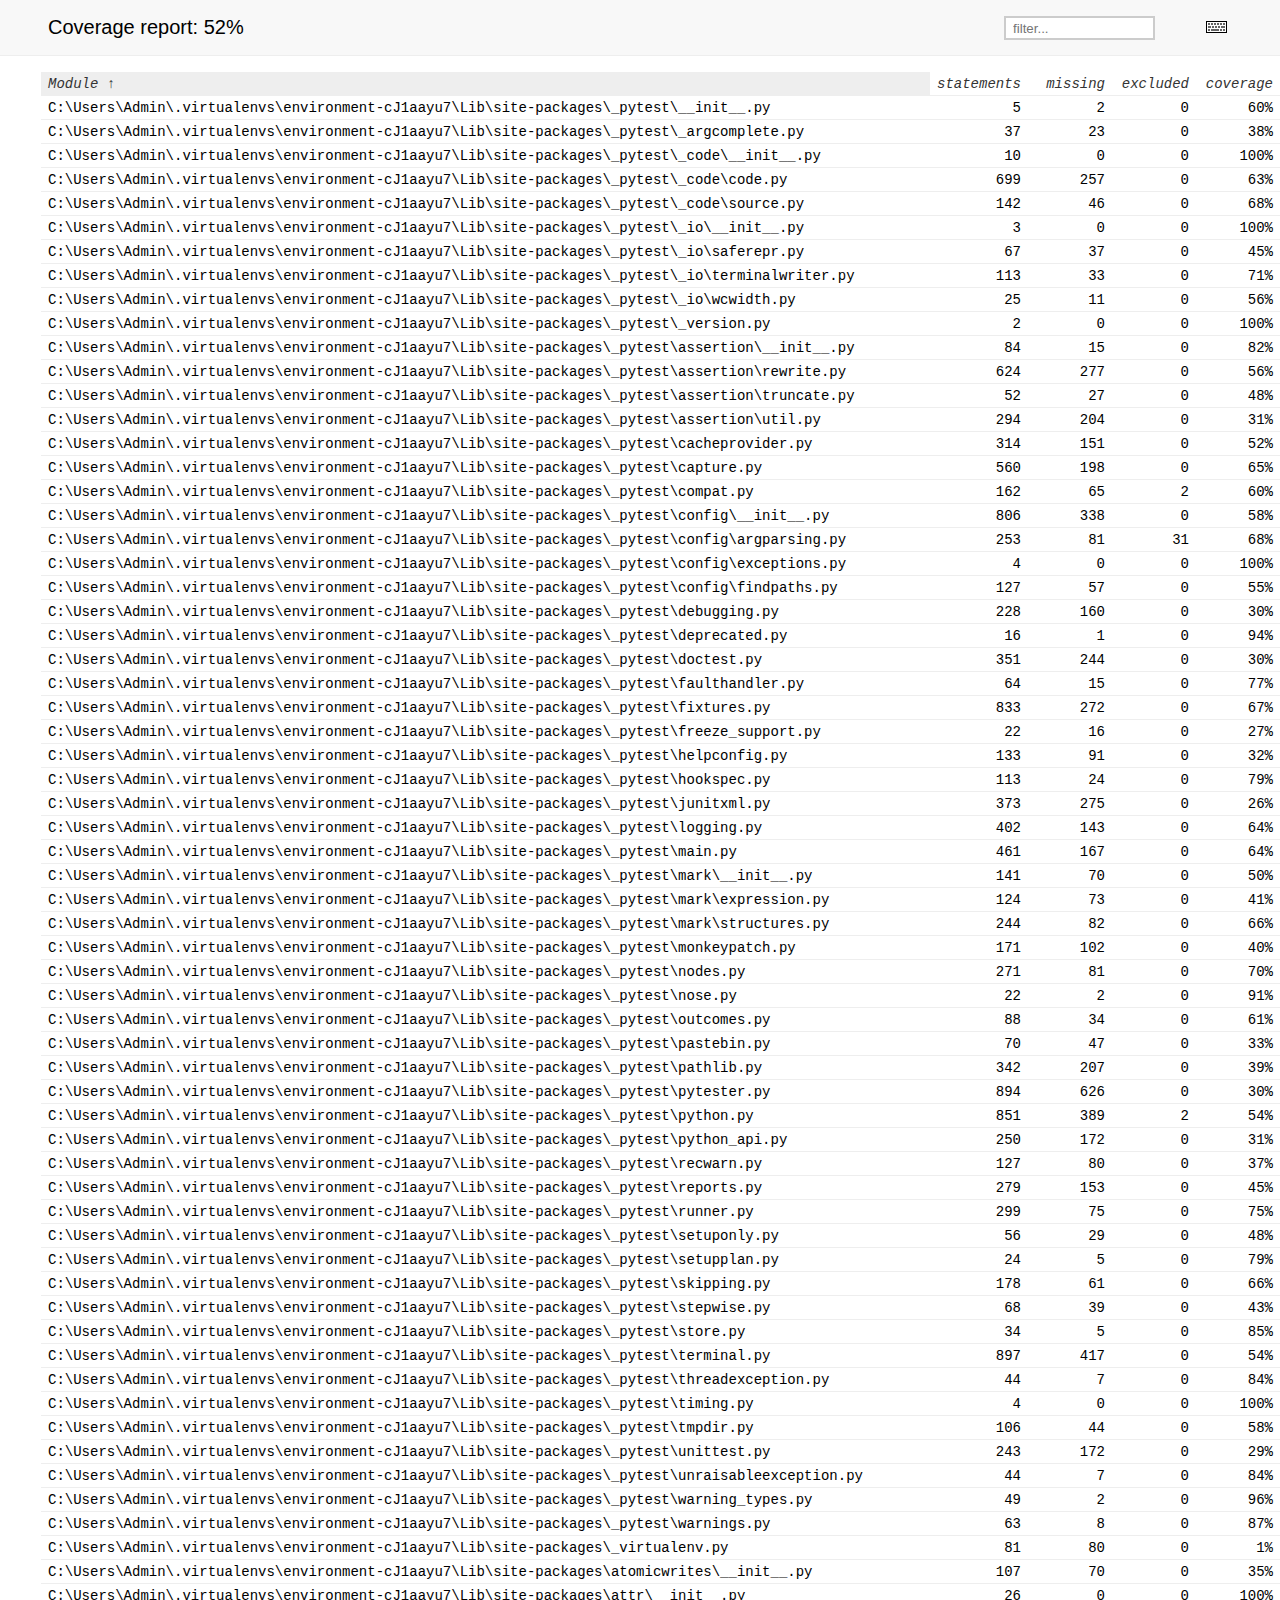
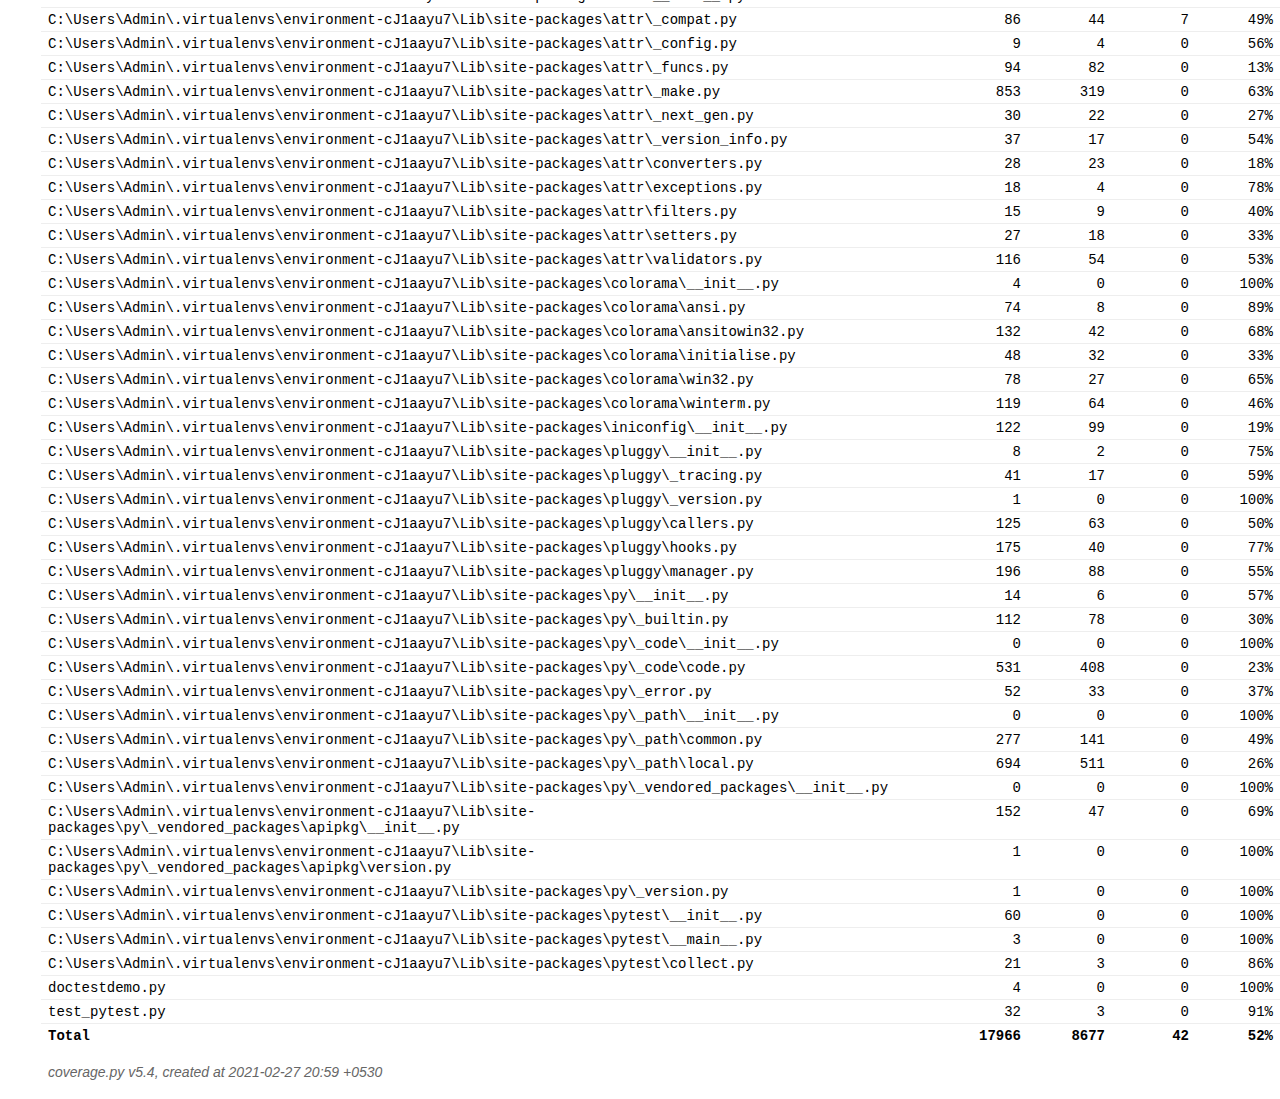
<file: day9/htmlcov/index.html>
<!DOCTYPE html>
<html>
<head>
    <meta http-equiv="Content-Type" content="text/html; charset=utf-8">
    <title>Coverage report</title>
    <link rel="icon" sizes="32x32" href="favicon_32.png">
    <link rel="stylesheet" href="style.css" type="text/css">
    <script type="text/javascript" src="jquery.min.js"></script>
    <script type="text/javascript" src="jquery.ba-throttle-debounce.min.js"></script>
    <script type="text/javascript" src="jquery.tablesorter.min.js"></script>
    <script type="text/javascript" src="jquery.hotkeys.js"></script>
    <script type="text/javascript" src="coverage_html.js"></script>
    <script type="text/javascript">
        jQuery(document).ready(coverage.index_ready);
    </script>
</head>
<body class="indexfile">
<div id="header">
    <div class="content">
        <h1>Coverage report:
            <span class="pc_cov">52%</span>
        </h1>
        <img id="keyboard_icon" src="keybd_closed.png" alt="Show keyboard shortcuts" />
        <form id="filter_container">
            <input id="filter" type="text" value="" placeholder="filter..." />
        </form>
    </div>
</div>
<div class="help_panel">
    <img id="panel_icon" src="keybd_open.png" alt="Hide keyboard shortcuts" />
    <p class="legend">Hot-keys on this page</p>
    <div>
    <p class="keyhelp">
        <span class="key">n</span>
        <span class="key">s</span>
        <span class="key">m</span>
        <span class="key">x</span>
        <span class="key">c</span> &nbsp; change column sorting
    </p>
    </div>
</div>
<div id="index">
    <table class="index">
        <thead>
            <tr class="tablehead" title="Click to sort">
                <th class="name left headerSortDown shortkey_n">Module</th>
                <th class="shortkey_s">statements</th>
                <th class="shortkey_m">missing</th>
                <th class="shortkey_x">excluded</th>
                <th class="right shortkey_c">coverage</th>
            </tr>
        </thead>
        <tfoot>
            <tr class="total">
                <td class="name left">Total</td>
                <td>17966</td>
                <td>8677</td>
                <td>42</td>
                <td class="right" data-ratio="9289 17966">52%</td>
            </tr>
        </tfoot>
        <tbody>
            <tr class="file">
                <td class="name left"><a href="_Users_Admin__virtualenvs_environment-cJ1aayu7_Lib_site-packages__pytest___init___py.html">C:\Users\Admin\.virtualenvs\environment-cJ1aayu7\Lib\site-packages\_pytest\__init__.py</a></td>
                <td>5</td>
                <td>2</td>
                <td>0</td>
                <td class="right" data-ratio="3 5">60%</td>
            </tr>
            <tr class="file">
                <td class="name left"><a href="_Users_Admin__virtualenvs_environment-cJ1aayu7_Lib_site-packages__pytest__argcomplete_py.html">C:\Users\Admin\.virtualenvs\environment-cJ1aayu7\Lib\site-packages\_pytest\_argcomplete.py</a></td>
                <td>37</td>
                <td>23</td>
                <td>0</td>
                <td class="right" data-ratio="14 37">38%</td>
            </tr>
            <tr class="file">
                <td class="name left"><a href="_Users_Admin__virtualenvs_environment-cJ1aayu7_Lib_site-packages__pytest__code___init___py.html">C:\Users\Admin\.virtualenvs\environment-cJ1aayu7\Lib\site-packages\_pytest\_code\__init__.py</a></td>
                <td>10</td>
                <td>0</td>
                <td>0</td>
                <td class="right" data-ratio="10 10">100%</td>
            </tr>
            <tr class="file">
                <td class="name left"><a href="_Users_Admin__virtualenvs_environment-cJ1aayu7_Lib_site-packages__pytest__code_code_py.html">C:\Users\Admin\.virtualenvs\environment-cJ1aayu7\Lib\site-packages\_pytest\_code\code.py</a></td>
                <td>699</td>
                <td>257</td>
                <td>0</td>
                <td class="right" data-ratio="442 699">63%</td>
            </tr>
            <tr class="file">
                <td class="name left"><a href="_Users_Admin__virtualenvs_environment-cJ1aayu7_Lib_site-packages__pytest__code_source_py.html">C:\Users\Admin\.virtualenvs\environment-cJ1aayu7\Lib\site-packages\_pytest\_code\source.py</a></td>
                <td>142</td>
                <td>46</td>
                <td>0</td>
                <td class="right" data-ratio="96 142">68%</td>
            </tr>
            <tr class="file">
                <td class="name left"><a href="_Users_Admin__virtualenvs_environment-cJ1aayu7_Lib_site-packages__pytest__io___init___py.html">C:\Users\Admin\.virtualenvs\environment-cJ1aayu7\Lib\site-packages\_pytest\_io\__init__.py</a></td>
                <td>3</td>
                <td>0</td>
                <td>0</td>
                <td class="right" data-ratio="3 3">100%</td>
            </tr>
            <tr class="file">
                <td class="name left"><a href="_Users_Admin__virtualenvs_environment-cJ1aayu7_Lib_site-packages__pytest__io_saferepr_py.html">C:\Users\Admin\.virtualenvs\environment-cJ1aayu7\Lib\site-packages\_pytest\_io\saferepr.py</a></td>
                <td>67</td>
                <td>37</td>
                <td>0</td>
                <td class="right" data-ratio="30 67">45%</td>
            </tr>
            <tr class="file">
                <td class="name left"><a href="_Users_Admin__virtualenvs_environment-cJ1aayu7_Lib_site-packages__pytest__io_terminalwriter_py.html">C:\Users\Admin\.virtualenvs\environment-cJ1aayu7\Lib\site-packages\_pytest\_io\terminalwriter.py</a></td>
                <td>113</td>
                <td>33</td>
                <td>0</td>
                <td class="right" data-ratio="80 113">71%</td>
            </tr>
            <tr class="file">
                <td class="name left"><a href="_Users_Admin__virtualenvs_environment-cJ1aayu7_Lib_site-packages__pytest__io_wcwidth_py.html">C:\Users\Admin\.virtualenvs\environment-cJ1aayu7\Lib\site-packages\_pytest\_io\wcwidth.py</a></td>
                <td>25</td>
                <td>11</td>
                <td>0</td>
                <td class="right" data-ratio="14 25">56%</td>
            </tr>
            <tr class="file">
                <td class="name left"><a href="_Users_Admin__virtualenvs_environment-cJ1aayu7_Lib_site-packages__pytest__version_py.html">C:\Users\Admin\.virtualenvs\environment-cJ1aayu7\Lib\site-packages\_pytest\_version.py</a></td>
                <td>2</td>
                <td>0</td>
                <td>0</td>
                <td class="right" data-ratio="2 2">100%</td>
            </tr>
            <tr class="file">
                <td class="name left"><a href="_Users_Admin__virtualenvs_environment-cJ1aayu7_Lib_site-packages__pytest_assertion___init___py.html">C:\Users\Admin\.virtualenvs\environment-cJ1aayu7\Lib\site-packages\_pytest\assertion\__init__.py</a></td>
                <td>84</td>
                <td>15</td>
                <td>0</td>
                <td class="right" data-ratio="69 84">82%</td>
            </tr>
            <tr class="file">
                <td class="name left"><a href="_Users_Admin__virtualenvs_environment-cJ1aayu7_Lib_site-packages__pytest_assertion_rewrite_py.html">C:\Users\Admin\.virtualenvs\environment-cJ1aayu7\Lib\site-packages\_pytest\assertion\rewrite.py</a></td>
                <td>624</td>
                <td>277</td>
                <td>0</td>
                <td class="right" data-ratio="347 624">56%</td>
            </tr>
            <tr class="file">
                <td class="name left"><a href="_Users_Admin__virtualenvs_environment-cJ1aayu7_Lib_site-packages__pytest_assertion_truncate_py.html">C:\Users\Admin\.virtualenvs\environment-cJ1aayu7\Lib\site-packages\_pytest\assertion\truncate.py</a></td>
                <td>52</td>
                <td>27</td>
                <td>0</td>
                <td class="right" data-ratio="25 52">48%</td>
            </tr>
            <tr class="file">
                <td class="name left"><a href="_Users_Admin__virtualenvs_environment-cJ1aayu7_Lib_site-packages__pytest_assertion_util_py.html">C:\Users\Admin\.virtualenvs\environment-cJ1aayu7\Lib\site-packages\_pytest\assertion\util.py</a></td>
                <td>294</td>
                <td>204</td>
                <td>0</td>
                <td class="right" data-ratio="90 294">31%</td>
            </tr>
            <tr class="file">
                <td class="name left"><a href="_Users_Admin__virtualenvs_environment-cJ1aayu7_Lib_site-packages__pytest_cacheprovider_py.html">C:\Users\Admin\.virtualenvs\environment-cJ1aayu7\Lib\site-packages\_pytest\cacheprovider.py</a></td>
                <td>314</td>
                <td>151</td>
                <td>0</td>
                <td class="right" data-ratio="163 314">52%</td>
            </tr>
            <tr class="file">
                <td class="name left"><a href="_Users_Admin__virtualenvs_environment-cJ1aayu7_Lib_site-packages__pytest_capture_py.html">C:\Users\Admin\.virtualenvs\environment-cJ1aayu7\Lib\site-packages\_pytest\capture.py</a></td>
                <td>560</td>
                <td>198</td>
                <td>0</td>
                <td class="right" data-ratio="362 560">65%</td>
            </tr>
            <tr class="file">
                <td class="name left"><a href="_Users_Admin__virtualenvs_environment-cJ1aayu7_Lib_site-packages__pytest_compat_py.html">C:\Users\Admin\.virtualenvs\environment-cJ1aayu7\Lib\site-packages\_pytest\compat.py</a></td>
                <td>162</td>
                <td>65</td>
                <td>2</td>
                <td class="right" data-ratio="97 162">60%</td>
            </tr>
            <tr class="file">
                <td class="name left"><a href="_Users_Admin__virtualenvs_environment-cJ1aayu7_Lib_site-packages__pytest_config___init___py.html">C:\Users\Admin\.virtualenvs\environment-cJ1aayu7\Lib\site-packages\_pytest\config\__init__.py</a></td>
                <td>806</td>
                <td>338</td>
                <td>0</td>
                <td class="right" data-ratio="468 806">58%</td>
            </tr>
            <tr class="file">
                <td class="name left"><a href="_Users_Admin__virtualenvs_environment-cJ1aayu7_Lib_site-packages__pytest_config_argparsing_py.html">C:\Users\Admin\.virtualenvs\environment-cJ1aayu7\Lib\site-packages\_pytest\config\argparsing.py</a></td>
                <td>253</td>
                <td>81</td>
                <td>31</td>
                <td class="right" data-ratio="172 253">68%</td>
            </tr>
            <tr class="file">
                <td class="name left"><a href="_Users_Admin__virtualenvs_environment-cJ1aayu7_Lib_site-packages__pytest_config_exceptions_py.html">C:\Users\Admin\.virtualenvs\environment-cJ1aayu7\Lib\site-packages\_pytest\config\exceptions.py</a></td>
                <td>4</td>
                <td>0</td>
                <td>0</td>
                <td class="right" data-ratio="4 4">100%</td>
            </tr>
            <tr class="file">
                <td class="name left"><a href="_Users_Admin__virtualenvs_environment-cJ1aayu7_Lib_site-packages__pytest_config_findpaths_py.html">C:\Users\Admin\.virtualenvs\environment-cJ1aayu7\Lib\site-packages\_pytest\config\findpaths.py</a></td>
                <td>127</td>
                <td>57</td>
                <td>0</td>
                <td class="right" data-ratio="70 127">55%</td>
            </tr>
            <tr class="file">
                <td class="name left"><a href="_Users_Admin__virtualenvs_environment-cJ1aayu7_Lib_site-packages__pytest_debugging_py.html">C:\Users\Admin\.virtualenvs\environment-cJ1aayu7\Lib\site-packages\_pytest\debugging.py</a></td>
                <td>228</td>
                <td>160</td>
                <td>0</td>
                <td class="right" data-ratio="68 228">30%</td>
            </tr>
            <tr class="file">
                <td class="name left"><a href="_Users_Admin__virtualenvs_environment-cJ1aayu7_Lib_site-packages__pytest_deprecated_py.html">C:\Users\Admin\.virtualenvs\environment-cJ1aayu7\Lib\site-packages\_pytest\deprecated.py</a></td>
                <td>16</td>
                <td>1</td>
                <td>0</td>
                <td class="right" data-ratio="15 16">94%</td>
            </tr>
            <tr class="file">
                <td class="name left"><a href="_Users_Admin__virtualenvs_environment-cJ1aayu7_Lib_site-packages__pytest_doctest_py.html">C:\Users\Admin\.virtualenvs\environment-cJ1aayu7\Lib\site-packages\_pytest\doctest.py</a></td>
                <td>351</td>
                <td>244</td>
                <td>0</td>
                <td class="right" data-ratio="107 351">30%</td>
            </tr>
            <tr class="file">
                <td class="name left"><a href="_Users_Admin__virtualenvs_environment-cJ1aayu7_Lib_site-packages__pytest_faulthandler_py.html">C:\Users\Admin\.virtualenvs\environment-cJ1aayu7\Lib\site-packages\_pytest\faulthandler.py</a></td>
                <td>64</td>
                <td>15</td>
                <td>0</td>
                <td class="right" data-ratio="49 64">77%</td>
            </tr>
            <tr class="file">
                <td class="name left"><a href="_Users_Admin__virtualenvs_environment-cJ1aayu7_Lib_site-packages__pytest_fixtures_py.html">C:\Users\Admin\.virtualenvs\environment-cJ1aayu7\Lib\site-packages\_pytest\fixtures.py</a></td>
                <td>833</td>
                <td>272</td>
                <td>0</td>
                <td class="right" data-ratio="561 833">67%</td>
            </tr>
            <tr class="file">
                <td class="name left"><a href="_Users_Admin__virtualenvs_environment-cJ1aayu7_Lib_site-packages__pytest_freeze_support_py.html">C:\Users\Admin\.virtualenvs\environment-cJ1aayu7\Lib\site-packages\_pytest\freeze_support.py</a></td>
                <td>22</td>
                <td>16</td>
                <td>0</td>
                <td class="right" data-ratio="6 22">27%</td>
            </tr>
            <tr class="file">
                <td class="name left"><a href="_Users_Admin__virtualenvs_environment-cJ1aayu7_Lib_site-packages__pytest_helpconfig_py.html">C:\Users\Admin\.virtualenvs\environment-cJ1aayu7\Lib\site-packages\_pytest\helpconfig.py</a></td>
                <td>133</td>
                <td>91</td>
                <td>0</td>
                <td class="right" data-ratio="42 133">32%</td>
            </tr>
            <tr class="file">
                <td class="name left"><a href="_Users_Admin__virtualenvs_environment-cJ1aayu7_Lib_site-packages__pytest_hookspec_py.html">C:\Users\Admin\.virtualenvs\environment-cJ1aayu7\Lib\site-packages\_pytest\hookspec.py</a></td>
                <td>113</td>
                <td>24</td>
                <td>0</td>
                <td class="right" data-ratio="89 113">79%</td>
            </tr>
            <tr class="file">
                <td class="name left"><a href="_Users_Admin__virtualenvs_environment-cJ1aayu7_Lib_site-packages__pytest_junitxml_py.html">C:\Users\Admin\.virtualenvs\environment-cJ1aayu7\Lib\site-packages\_pytest\junitxml.py</a></td>
                <td>373</td>
                <td>275</td>
                <td>0</td>
                <td class="right" data-ratio="98 373">26%</td>
            </tr>
            <tr class="file">
                <td class="name left"><a href="_Users_Admin__virtualenvs_environment-cJ1aayu7_Lib_site-packages__pytest_logging_py.html">C:\Users\Admin\.virtualenvs\environment-cJ1aayu7\Lib\site-packages\_pytest\logging.py</a></td>
                <td>402</td>
                <td>143</td>
                <td>0</td>
                <td class="right" data-ratio="259 402">64%</td>
            </tr>
            <tr class="file">
                <td class="name left"><a href="_Users_Admin__virtualenvs_environment-cJ1aayu7_Lib_site-packages__pytest_main_py.html">C:\Users\Admin\.virtualenvs\environment-cJ1aayu7\Lib\site-packages\_pytest\main.py</a></td>
                <td>461</td>
                <td>167</td>
                <td>0</td>
                <td class="right" data-ratio="294 461">64%</td>
            </tr>
            <tr class="file">
                <td class="name left"><a href="_Users_Admin__virtualenvs_environment-cJ1aayu7_Lib_site-packages__pytest_mark___init___py.html">C:\Users\Admin\.virtualenvs\environment-cJ1aayu7\Lib\site-packages\_pytest\mark\__init__.py</a></td>
                <td>141</td>
                <td>70</td>
                <td>0</td>
                <td class="right" data-ratio="71 141">50%</td>
            </tr>
            <tr class="file">
                <td class="name left"><a href="_Users_Admin__virtualenvs_environment-cJ1aayu7_Lib_site-packages__pytest_mark_expression_py.html">C:\Users\Admin\.virtualenvs\environment-cJ1aayu7\Lib\site-packages\_pytest\mark\expression.py</a></td>
                <td>124</td>
                <td>73</td>
                <td>0</td>
                <td class="right" data-ratio="51 124">41%</td>
            </tr>
            <tr class="file">
                <td class="name left"><a href="_Users_Admin__virtualenvs_environment-cJ1aayu7_Lib_site-packages__pytest_mark_structures_py.html">C:\Users\Admin\.virtualenvs\environment-cJ1aayu7\Lib\site-packages\_pytest\mark\structures.py</a></td>
                <td>244</td>
                <td>82</td>
                <td>0</td>
                <td class="right" data-ratio="162 244">66%</td>
            </tr>
            <tr class="file">
                <td class="name left"><a href="_Users_Admin__virtualenvs_environment-cJ1aayu7_Lib_site-packages__pytest_monkeypatch_py.html">C:\Users\Admin\.virtualenvs\environment-cJ1aayu7\Lib\site-packages\_pytest\monkeypatch.py</a></td>
                <td>171</td>
                <td>102</td>
                <td>0</td>
                <td class="right" data-ratio="69 171">40%</td>
            </tr>
            <tr class="file">
                <td class="name left"><a href="_Users_Admin__virtualenvs_environment-cJ1aayu7_Lib_site-packages__pytest_nodes_py.html">C:\Users\Admin\.virtualenvs\environment-cJ1aayu7\Lib\site-packages\_pytest\nodes.py</a></td>
                <td>271</td>
                <td>81</td>
                <td>0</td>
                <td class="right" data-ratio="190 271">70%</td>
            </tr>
            <tr class="file">
                <td class="name left"><a href="_Users_Admin__virtualenvs_environment-cJ1aayu7_Lib_site-packages__pytest_nose_py.html">C:\Users\Admin\.virtualenvs\environment-cJ1aayu7\Lib\site-packages\_pytest\nose.py</a></td>
                <td>22</td>
                <td>2</td>
                <td>0</td>
                <td class="right" data-ratio="20 22">91%</td>
            </tr>
            <tr class="file">
                <td class="name left"><a href="_Users_Admin__virtualenvs_environment-cJ1aayu7_Lib_site-packages__pytest_outcomes_py.html">C:\Users\Admin\.virtualenvs\environment-cJ1aayu7\Lib\site-packages\_pytest\outcomes.py</a></td>
                <td>88</td>
                <td>34</td>
                <td>0</td>
                <td class="right" data-ratio="54 88">61%</td>
            </tr>
            <tr class="file">
                <td class="name left"><a href="_Users_Admin__virtualenvs_environment-cJ1aayu7_Lib_site-packages__pytest_pastebin_py.html">C:\Users\Admin\.virtualenvs\environment-cJ1aayu7\Lib\site-packages\_pytest\pastebin.py</a></td>
                <td>70</td>
                <td>47</td>
                <td>0</td>
                <td class="right" data-ratio="23 70">33%</td>
            </tr>
            <tr class="file">
                <td class="name left"><a href="_Users_Admin__virtualenvs_environment-cJ1aayu7_Lib_site-packages__pytest_pathlib_py.html">C:\Users\Admin\.virtualenvs\environment-cJ1aayu7\Lib\site-packages\_pytest\pathlib.py</a></td>
                <td>342</td>
                <td>207</td>
                <td>0</td>
                <td class="right" data-ratio="135 342">39%</td>
            </tr>
            <tr class="file">
                <td class="name left"><a href="_Users_Admin__virtualenvs_environment-cJ1aayu7_Lib_site-packages__pytest_pytester_py.html">C:\Users\Admin\.virtualenvs\environment-cJ1aayu7\Lib\site-packages\_pytest\pytester.py</a></td>
                <td>894</td>
                <td>626</td>
                <td>0</td>
                <td class="right" data-ratio="268 894">30%</td>
            </tr>
            <tr class="file">
                <td class="name left"><a href="_Users_Admin__virtualenvs_environment-cJ1aayu7_Lib_site-packages__pytest_python_py.html">C:\Users\Admin\.virtualenvs\environment-cJ1aayu7\Lib\site-packages\_pytest\python.py</a></td>
                <td>851</td>
                <td>389</td>
                <td>2</td>
                <td class="right" data-ratio="462 851">54%</td>
            </tr>
            <tr class="file">
                <td class="name left"><a href="_Users_Admin__virtualenvs_environment-cJ1aayu7_Lib_site-packages__pytest_python_api_py.html">C:\Users\Admin\.virtualenvs\environment-cJ1aayu7\Lib\site-packages\_pytest\python_api.py</a></td>
                <td>250</td>
                <td>172</td>
                <td>0</td>
                <td class="right" data-ratio="78 250">31%</td>
            </tr>
            <tr class="file">
                <td class="name left"><a href="_Users_Admin__virtualenvs_environment-cJ1aayu7_Lib_site-packages__pytest_recwarn_py.html">C:\Users\Admin\.virtualenvs\environment-cJ1aayu7\Lib\site-packages\_pytest\recwarn.py</a></td>
                <td>127</td>
                <td>80</td>
                <td>0</td>
                <td class="right" data-ratio="47 127">37%</td>
            </tr>
            <tr class="file">
                <td class="name left"><a href="_Users_Admin__virtualenvs_environment-cJ1aayu7_Lib_site-packages__pytest_reports_py.html">C:\Users\Admin\.virtualenvs\environment-cJ1aayu7\Lib\site-packages\_pytest\reports.py</a></td>
                <td>279</td>
                <td>153</td>
                <td>0</td>
                <td class="right" data-ratio="126 279">45%</td>
            </tr>
            <tr class="file">
                <td class="name left"><a href="_Users_Admin__virtualenvs_environment-cJ1aayu7_Lib_site-packages__pytest_runner_py.html">C:\Users\Admin\.virtualenvs\environment-cJ1aayu7\Lib\site-packages\_pytest\runner.py</a></td>
                <td>299</td>
                <td>75</td>
                <td>0</td>
                <td class="right" data-ratio="224 299">75%</td>
            </tr>
            <tr class="file">
                <td class="name left"><a href="_Users_Admin__virtualenvs_environment-cJ1aayu7_Lib_site-packages__pytest_setuponly_py.html">C:\Users\Admin\.virtualenvs\environment-cJ1aayu7\Lib\site-packages\_pytest\setuponly.py</a></td>
                <td>56</td>
                <td>29</td>
                <td>0</td>
                <td class="right" data-ratio="27 56">48%</td>
            </tr>
            <tr class="file">
                <td class="name left"><a href="_Users_Admin__virtualenvs_environment-cJ1aayu7_Lib_site-packages__pytest_setupplan_py.html">C:\Users\Admin\.virtualenvs\environment-cJ1aayu7\Lib\site-packages\_pytest\setupplan.py</a></td>
                <td>24</td>
                <td>5</td>
                <td>0</td>
                <td class="right" data-ratio="19 24">79%</td>
            </tr>
            <tr class="file">
                <td class="name left"><a href="_Users_Admin__virtualenvs_environment-cJ1aayu7_Lib_site-packages__pytest_skipping_py.html">C:\Users\Admin\.virtualenvs\environment-cJ1aayu7\Lib\site-packages\_pytest\skipping.py</a></td>
                <td>178</td>
                <td>61</td>
                <td>0</td>
                <td class="right" data-ratio="117 178">66%</td>
            </tr>
            <tr class="file">
                <td class="name left"><a href="_Users_Admin__virtualenvs_environment-cJ1aayu7_Lib_site-packages__pytest_stepwise_py.html">C:\Users\Admin\.virtualenvs\environment-cJ1aayu7\Lib\site-packages\_pytest\stepwise.py</a></td>
                <td>68</td>
                <td>39</td>
                <td>0</td>
                <td class="right" data-ratio="29 68">43%</td>
            </tr>
            <tr class="file">
                <td class="name left"><a href="_Users_Admin__virtualenvs_environment-cJ1aayu7_Lib_site-packages__pytest_store_py.html">C:\Users\Admin\.virtualenvs\environment-cJ1aayu7\Lib\site-packages\_pytest\store.py</a></td>
                <td>34</td>
                <td>5</td>
                <td>0</td>
                <td class="right" data-ratio="29 34">85%</td>
            </tr>
            <tr class="file">
                <td class="name left"><a href="_Users_Admin__virtualenvs_environment-cJ1aayu7_Lib_site-packages__pytest_terminal_py.html">C:\Users\Admin\.virtualenvs\environment-cJ1aayu7\Lib\site-packages\_pytest\terminal.py</a></td>
                <td>897</td>
                <td>417</td>
                <td>0</td>
                <td class="right" data-ratio="480 897">54%</td>
            </tr>
            <tr class="file">
                <td class="name left"><a href="_Users_Admin__virtualenvs_environment-cJ1aayu7_Lib_site-packages__pytest_threadexception_py.html">C:\Users\Admin\.virtualenvs\environment-cJ1aayu7\Lib\site-packages\_pytest\threadexception.py</a></td>
                <td>44</td>
                <td>7</td>
                <td>0</td>
                <td class="right" data-ratio="37 44">84%</td>
            </tr>
            <tr class="file">
                <td class="name left"><a href="_Users_Admin__virtualenvs_environment-cJ1aayu7_Lib_site-packages__pytest_timing_py.html">C:\Users\Admin\.virtualenvs\environment-cJ1aayu7\Lib\site-packages\_pytest\timing.py</a></td>
                <td>4</td>
                <td>0</td>
                <td>0</td>
                <td class="right" data-ratio="4 4">100%</td>
            </tr>
            <tr class="file">
                <td class="name left"><a href="_Users_Admin__virtualenvs_environment-cJ1aayu7_Lib_site-packages__pytest_tmpdir_py.html">C:\Users\Admin\.virtualenvs\environment-cJ1aayu7\Lib\site-packages\_pytest\tmpdir.py</a></td>
                <td>106</td>
                <td>44</td>
                <td>0</td>
                <td class="right" data-ratio="62 106">58%</td>
            </tr>
            <tr class="file">
                <td class="name left"><a href="_Users_Admin__virtualenvs_environment-cJ1aayu7_Lib_site-packages__pytest_unittest_py.html">C:\Users\Admin\.virtualenvs\environment-cJ1aayu7\Lib\site-packages\_pytest\unittest.py</a></td>
                <td>243</td>
                <td>172</td>
                <td>0</td>
                <td class="right" data-ratio="71 243">29%</td>
            </tr>
            <tr class="file">
                <td class="name left"><a href="_Users_Admin__virtualenvs_environment-cJ1aayu7_Lib_site-packages__pytest_unraisableexception_py.html">C:\Users\Admin\.virtualenvs\environment-cJ1aayu7\Lib\site-packages\_pytest\unraisableexception.py</a></td>
                <td>44</td>
                <td>7</td>
                <td>0</td>
                <td class="right" data-ratio="37 44">84%</td>
            </tr>
            <tr class="file">
                <td class="name left"><a href="_Users_Admin__virtualenvs_environment-cJ1aayu7_Lib_site-packages__pytest_warning_types_py.html">C:\Users\Admin\.virtualenvs\environment-cJ1aayu7\Lib\site-packages\_pytest\warning_types.py</a></td>
                <td>49</td>
                <td>2</td>
                <td>0</td>
                <td class="right" data-ratio="47 49">96%</td>
            </tr>
            <tr class="file">
                <td class="name left"><a href="_Users_Admin__virtualenvs_environment-cJ1aayu7_Lib_site-packages__pytest_warnings_py.html">C:\Users\Admin\.virtualenvs\environment-cJ1aayu7\Lib\site-packages\_pytest\warnings.py</a></td>
                <td>63</td>
                <td>8</td>
                <td>0</td>
                <td class="right" data-ratio="55 63">87%</td>
            </tr>
            <tr class="file">
                <td class="name left"><a href="_Users_Admin__virtualenvs_environment-cJ1aayu7_Lib_site-packages__virtualenv_py.html">C:\Users\Admin\.virtualenvs\environment-cJ1aayu7\Lib\site-packages\_virtualenv.py</a></td>
                <td>81</td>
                <td>80</td>
                <td>0</td>
                <td class="right" data-ratio="1 81">1%</td>
            </tr>
            <tr class="file">
                <td class="name left"><a href="_Users_Admin__virtualenvs_environment-cJ1aayu7_Lib_site-packages_atomicwrites___init___py.html">C:\Users\Admin\.virtualenvs\environment-cJ1aayu7\Lib\site-packages\atomicwrites\__init__.py</a></td>
                <td>107</td>
                <td>70</td>
                <td>0</td>
                <td class="right" data-ratio="37 107">35%</td>
            </tr>
            <tr class="file">
                <td class="name left"><a href="_Users_Admin__virtualenvs_environment-cJ1aayu7_Lib_site-packages_attr___init___py.html">C:\Users\Admin\.virtualenvs\environment-cJ1aayu7\Lib\site-packages\attr\__init__.py</a></td>
                <td>26</td>
                <td>0</td>
                <td>0</td>
                <td class="right" data-ratio="26 26">100%</td>
            </tr>
            <tr class="file">
                <td class="name left"><a href="_Users_Admin__virtualenvs_environment-cJ1aayu7_Lib_site-packages_attr__compat_py.html">C:\Users\Admin\.virtualenvs\environment-cJ1aayu7\Lib\site-packages\attr\_compat.py</a></td>
                <td>86</td>
                <td>44</td>
                <td>7</td>
                <td class="right" data-ratio="42 86">49%</td>
            </tr>
            <tr class="file">
                <td class="name left"><a href="_Users_Admin__virtualenvs_environment-cJ1aayu7_Lib_site-packages_attr__config_py.html">C:\Users\Admin\.virtualenvs\environment-cJ1aayu7\Lib\site-packages\attr\_config.py</a></td>
                <td>9</td>
                <td>4</td>
                <td>0</td>
                <td class="right" data-ratio="5 9">56%</td>
            </tr>
            <tr class="file">
                <td class="name left"><a href="_Users_Admin__virtualenvs_environment-cJ1aayu7_Lib_site-packages_attr__funcs_py.html">C:\Users\Admin\.virtualenvs\environment-cJ1aayu7\Lib\site-packages\attr\_funcs.py</a></td>
                <td>94</td>
                <td>82</td>
                <td>0</td>
                <td class="right" data-ratio="12 94">13%</td>
            </tr>
            <tr class="file">
                <td class="name left"><a href="_Users_Admin__virtualenvs_environment-cJ1aayu7_Lib_site-packages_attr__make_py.html">C:\Users\Admin\.virtualenvs\environment-cJ1aayu7\Lib\site-packages\attr\_make.py</a></td>
                <td>853</td>
                <td>319</td>
                <td>0</td>
                <td class="right" data-ratio="534 853">63%</td>
            </tr>
            <tr class="file">
                <td class="name left"><a href="_Users_Admin__virtualenvs_environment-cJ1aayu7_Lib_site-packages_attr__next_gen_py.html">C:\Users\Admin\.virtualenvs\environment-cJ1aayu7\Lib\site-packages\attr\_next_gen.py</a></td>
                <td>30</td>
                <td>22</td>
                <td>0</td>
                <td class="right" data-ratio="8 30">27%</td>
            </tr>
            <tr class="file">
                <td class="name left"><a href="_Users_Admin__virtualenvs_environment-cJ1aayu7_Lib_site-packages_attr__version_info_py.html">C:\Users\Admin\.virtualenvs\environment-cJ1aayu7\Lib\site-packages\attr\_version_info.py</a></td>
                <td>37</td>
                <td>17</td>
                <td>0</td>
                <td class="right" data-ratio="20 37">54%</td>
            </tr>
            <tr class="file">
                <td class="name left"><a href="_Users_Admin__virtualenvs_environment-cJ1aayu7_Lib_site-packages_attr_converters_py.html">C:\Users\Admin\.virtualenvs\environment-cJ1aayu7\Lib\site-packages\attr\converters.py</a></td>
                <td>28</td>
                <td>23</td>
                <td>0</td>
                <td class="right" data-ratio="5 28">18%</td>
            </tr>
            <tr class="file">
                <td class="name left"><a href="_Users_Admin__virtualenvs_environment-cJ1aayu7_Lib_site-packages_attr_exceptions_py.html">C:\Users\Admin\.virtualenvs\environment-cJ1aayu7\Lib\site-packages\attr\exceptions.py</a></td>
                <td>18</td>
                <td>4</td>
                <td>0</td>
                <td class="right" data-ratio="14 18">78%</td>
            </tr>
            <tr class="file">
                <td class="name left"><a href="_Users_Admin__virtualenvs_environment-cJ1aayu7_Lib_site-packages_attr_filters_py.html">C:\Users\Admin\.virtualenvs\environment-cJ1aayu7\Lib\site-packages\attr\filters.py</a></td>
                <td>15</td>
                <td>9</td>
                <td>0</td>
                <td class="right" data-ratio="6 15">40%</td>
            </tr>
            <tr class="file">
                <td class="name left"><a href="_Users_Admin__virtualenvs_environment-cJ1aayu7_Lib_site-packages_attr_setters_py.html">C:\Users\Admin\.virtualenvs\environment-cJ1aayu7\Lib\site-packages\attr\setters.py</a></td>
                <td>27</td>
                <td>18</td>
                <td>0</td>
                <td class="right" data-ratio="9 27">33%</td>
            </tr>
            <tr class="file">
                <td class="name left"><a href="_Users_Admin__virtualenvs_environment-cJ1aayu7_Lib_site-packages_attr_validators_py.html">C:\Users\Admin\.virtualenvs\environment-cJ1aayu7\Lib\site-packages\attr\validators.py</a></td>
                <td>116</td>
                <td>54</td>
                <td>0</td>
                <td class="right" data-ratio="62 116">53%</td>
            </tr>
            <tr class="file">
                <td class="name left"><a href="_Users_Admin__virtualenvs_environment-cJ1aayu7_Lib_site-packages_colorama___init___py.html">C:\Users\Admin\.virtualenvs\environment-cJ1aayu7\Lib\site-packages\colorama\__init__.py</a></td>
                <td>4</td>
                <td>0</td>
                <td>0</td>
                <td class="right" data-ratio="4 4">100%</td>
            </tr>
            <tr class="file">
                <td class="name left"><a href="_Users_Admin__virtualenvs_environment-cJ1aayu7_Lib_site-packages_colorama_ansi_py.html">C:\Users\Admin\.virtualenvs\environment-cJ1aayu7\Lib\site-packages\colorama\ansi.py</a></td>
                <td>74</td>
                <td>8</td>
                <td>0</td>
                <td class="right" data-ratio="66 74">89%</td>
            </tr>
            <tr class="file">
                <td class="name left"><a href="_Users_Admin__virtualenvs_environment-cJ1aayu7_Lib_site-packages_colorama_ansitowin32_py.html">C:\Users\Admin\.virtualenvs\environment-cJ1aayu7\Lib\site-packages\colorama\ansitowin32.py</a></td>
                <td>132</td>
                <td>42</td>
                <td>0</td>
                <td class="right" data-ratio="90 132">68%</td>
            </tr>
            <tr class="file">
                <td class="name left"><a href="_Users_Admin__virtualenvs_environment-cJ1aayu7_Lib_site-packages_colorama_initialise_py.html">C:\Users\Admin\.virtualenvs\environment-cJ1aayu7\Lib\site-packages\colorama\initialise.py</a></td>
                <td>48</td>
                <td>32</td>
                <td>0</td>
                <td class="right" data-ratio="16 48">33%</td>
            </tr>
            <tr class="file">
                <td class="name left"><a href="_Users_Admin__virtualenvs_environment-cJ1aayu7_Lib_site-packages_colorama_win32_py.html">C:\Users\Admin\.virtualenvs\environment-cJ1aayu7\Lib\site-packages\colorama\win32.py</a></td>
                <td>78</td>
                <td>27</td>
                <td>0</td>
                <td class="right" data-ratio="51 78">65%</td>
            </tr>
            <tr class="file">
                <td class="name left"><a href="_Users_Admin__virtualenvs_environment-cJ1aayu7_Lib_site-packages_colorama_winterm_py.html">C:\Users\Admin\.virtualenvs\environment-cJ1aayu7\Lib\site-packages\colorama\winterm.py</a></td>
                <td>119</td>
                <td>64</td>
                <td>0</td>
                <td class="right" data-ratio="55 119">46%</td>
            </tr>
            <tr class="file">
                <td class="name left"><a href="_Users_Admin__virtualenvs_environment-cJ1aayu7_Lib_site-packages_iniconfig___init___py.html">C:\Users\Admin\.virtualenvs\environment-cJ1aayu7\Lib\site-packages\iniconfig\__init__.py</a></td>
                <td>122</td>
                <td>99</td>
                <td>0</td>
                <td class="right" data-ratio="23 122">19%</td>
            </tr>
            <tr class="file">
                <td class="name left"><a href="_Users_Admin__virtualenvs_environment-cJ1aayu7_Lib_site-packages_pluggy___init___py.html">C:\Users\Admin\.virtualenvs\environment-cJ1aayu7\Lib\site-packages\pluggy\__init__.py</a></td>
                <td>8</td>
                <td>2</td>
                <td>0</td>
                <td class="right" data-ratio="6 8">75%</td>
            </tr>
            <tr class="file">
                <td class="name left"><a href="_Users_Admin__virtualenvs_environment-cJ1aayu7_Lib_site-packages_pluggy__tracing_py.html">C:\Users\Admin\.virtualenvs\environment-cJ1aayu7\Lib\site-packages\pluggy\_tracing.py</a></td>
                <td>41</td>
                <td>17</td>
                <td>0</td>
                <td class="right" data-ratio="24 41">59%</td>
            </tr>
            <tr class="file">
                <td class="name left"><a href="_Users_Admin__virtualenvs_environment-cJ1aayu7_Lib_site-packages_pluggy__version_py.html">C:\Users\Admin\.virtualenvs\environment-cJ1aayu7\Lib\site-packages\pluggy\_version.py</a></td>
                <td>1</td>
                <td>0</td>
                <td>0</td>
                <td class="right" data-ratio="1 1">100%</td>
            </tr>
            <tr class="file">
                <td class="name left"><a href="_Users_Admin__virtualenvs_environment-cJ1aayu7_Lib_site-packages_pluggy_callers_py.html">C:\Users\Admin\.virtualenvs\environment-cJ1aayu7\Lib\site-packages\pluggy\callers.py</a></td>
                <td>125</td>
                <td>63</td>
                <td>0</td>
                <td class="right" data-ratio="62 125">50%</td>
            </tr>
            <tr class="file">
                <td class="name left"><a href="_Users_Admin__virtualenvs_environment-cJ1aayu7_Lib_site-packages_pluggy_hooks_py.html">C:\Users\Admin\.virtualenvs\environment-cJ1aayu7\Lib\site-packages\pluggy\hooks.py</a></td>
                <td>175</td>
                <td>40</td>
                <td>0</td>
                <td class="right" data-ratio="135 175">77%</td>
            </tr>
            <tr class="file">
                <td class="name left"><a href="_Users_Admin__virtualenvs_environment-cJ1aayu7_Lib_site-packages_pluggy_manager_py.html">C:\Users\Admin\.virtualenvs\environment-cJ1aayu7\Lib\site-packages\pluggy\manager.py</a></td>
                <td>196</td>
                <td>88</td>
                <td>0</td>
                <td class="right" data-ratio="108 196">55%</td>
            </tr>
            <tr class="file">
                <td class="name left"><a href="_Users_Admin__virtualenvs_environment-cJ1aayu7_Lib_site-packages_py___init___py.html">C:\Users\Admin\.virtualenvs\environment-cJ1aayu7\Lib\site-packages\py\__init__.py</a></td>
                <td>14</td>
                <td>6</td>
                <td>0</td>
                <td class="right" data-ratio="8 14">57%</td>
            </tr>
            <tr class="file">
                <td class="name left"><a href="_Users_Admin__virtualenvs_environment-cJ1aayu7_Lib_site-packages_py__builtin_py.html">C:\Users\Admin\.virtualenvs\environment-cJ1aayu7\Lib\site-packages\py\_builtin.py</a></td>
                <td>112</td>
                <td>78</td>
                <td>0</td>
                <td class="right" data-ratio="34 112">30%</td>
            </tr>
            <tr class="file">
                <td class="name left"><a href="_Users_Admin__virtualenvs_environment-cJ1aayu7_Lib_site-packages_py__code___init___py.html">C:\Users\Admin\.virtualenvs\environment-cJ1aayu7\Lib\site-packages\py\_code\__init__.py</a></td>
                <td>0</td>
                <td>0</td>
                <td>0</td>
                <td class="right" data-ratio="0 0">100%</td>
            </tr>
            <tr class="file">
                <td class="name left"><a href="_Users_Admin__virtualenvs_environment-cJ1aayu7_Lib_site-packages_py__code_code_py.html">C:\Users\Admin\.virtualenvs\environment-cJ1aayu7\Lib\site-packages\py\_code\code.py</a></td>
                <td>531</td>
                <td>408</td>
                <td>0</td>
                <td class="right" data-ratio="123 531">23%</td>
            </tr>
            <tr class="file">
                <td class="name left"><a href="_Users_Admin__virtualenvs_environment-cJ1aayu7_Lib_site-packages_py__error_py.html">C:\Users\Admin\.virtualenvs\environment-cJ1aayu7\Lib\site-packages\py\_error.py</a></td>
                <td>52</td>
                <td>33</td>
                <td>0</td>
                <td class="right" data-ratio="19 52">37%</td>
            </tr>
            <tr class="file">
                <td class="name left"><a href="_Users_Admin__virtualenvs_environment-cJ1aayu7_Lib_site-packages_py__path___init___py.html">C:\Users\Admin\.virtualenvs\environment-cJ1aayu7\Lib\site-packages\py\_path\__init__.py</a></td>
                <td>0</td>
                <td>0</td>
                <td>0</td>
                <td class="right" data-ratio="0 0">100%</td>
            </tr>
            <tr class="file">
                <td class="name left"><a href="_Users_Admin__virtualenvs_environment-cJ1aayu7_Lib_site-packages_py__path_common_py.html">C:\Users\Admin\.virtualenvs\environment-cJ1aayu7\Lib\site-packages\py\_path\common.py</a></td>
                <td>277</td>
                <td>141</td>
                <td>0</td>
                <td class="right" data-ratio="136 277">49%</td>
            </tr>
            <tr class="file">
                <td class="name left"><a href="_Users_Admin__virtualenvs_environment-cJ1aayu7_Lib_site-packages_py__path_local_py.html">C:\Users\Admin\.virtualenvs\environment-cJ1aayu7\Lib\site-packages\py\_path\local.py</a></td>
                <td>694</td>
                <td>511</td>
                <td>0</td>
                <td class="right" data-ratio="183 694">26%</td>
            </tr>
            <tr class="file">
                <td class="name left"><a href="_Users_Admin__virtualenvs_environment-cJ1aayu7_Lib_site-packages_py__vendored_packages___init___py.html">C:\Users\Admin\.virtualenvs\environment-cJ1aayu7\Lib\site-packages\py\_vendored_packages\__init__.py</a></td>
                <td>0</td>
                <td>0</td>
                <td>0</td>
                <td class="right" data-ratio="0 0">100%</td>
            </tr>
            <tr class="file">
                <td class="name left"><a href="_Users_Admin__virtualenvs_environment-cJ1aayu7_Lib_site-packages_py__vendored_packages_apipkg___init___py.html">C:\Users\Admin\.virtualenvs\environment-cJ1aayu7\Lib\site-packages\py\_vendored_packages\apipkg\__init__.py</a></td>
                <td>152</td>
                <td>47</td>
                <td>0</td>
                <td class="right" data-ratio="105 152">69%</td>
            </tr>
            <tr class="file">
                <td class="name left"><a href="_Users_Admin__virtualenvs_environment-cJ1aayu7_Lib_site-packages_py__vendored_packages_apipkg_version_py.html">C:\Users\Admin\.virtualenvs\environment-cJ1aayu7\Lib\site-packages\py\_vendored_packages\apipkg\version.py</a></td>
                <td>1</td>
                <td>0</td>
                <td>0</td>
                <td class="right" data-ratio="1 1">100%</td>
            </tr>
            <tr class="file">
                <td class="name left"><a href="_Users_Admin__virtualenvs_environment-cJ1aayu7_Lib_site-packages_py__version_py.html">C:\Users\Admin\.virtualenvs\environment-cJ1aayu7\Lib\site-packages\py\_version.py</a></td>
                <td>1</td>
                <td>0</td>
                <td>0</td>
                <td class="right" data-ratio="1 1">100%</td>
            </tr>
            <tr class="file">
                <td class="name left"><a href="_Users_Admin__virtualenvs_environment-cJ1aayu7_Lib_site-packages_pytest___init___py.html">C:\Users\Admin\.virtualenvs\environment-cJ1aayu7\Lib\site-packages\pytest\__init__.py</a></td>
                <td>60</td>
                <td>0</td>
                <td>0</td>
                <td class="right" data-ratio="60 60">100%</td>
            </tr>
            <tr class="file">
                <td class="name left"><a href="_Users_Admin__virtualenvs_environment-cJ1aayu7_Lib_site-packages_pytest___main___py.html">C:\Users\Admin\.virtualenvs\environment-cJ1aayu7\Lib\site-packages\pytest\__main__.py</a></td>
                <td>3</td>
                <td>0</td>
                <td>0</td>
                <td class="right" data-ratio="3 3">100%</td>
            </tr>
            <tr class="file">
                <td class="name left"><a href="_Users_Admin__virtualenvs_environment-cJ1aayu7_Lib_site-packages_pytest_collect_py.html">C:\Users\Admin\.virtualenvs\environment-cJ1aayu7\Lib\site-packages\pytest\collect.py</a></td>
                <td>21</td>
                <td>3</td>
                <td>0</td>
                <td class="right" data-ratio="18 21">86%</td>
            </tr>
            <tr class="file">
                <td class="name left"><a href="doctestdemo_py.html">doctestdemo.py</a></td>
                <td>4</td>
                <td>0</td>
                <td>0</td>
                <td class="right" data-ratio="4 4">100%</td>
            </tr>
            <tr class="file">
                <td class="name left"><a href="test_pytest_py.html">test_pytest.py</a></td>
                <td>32</td>
                <td>3</td>
                <td>0</td>
                <td class="right" data-ratio="29 32">91%</td>
            </tr>
        </tbody>
    </table>
    <p id="no_rows">
        No items found using the specified filter.
    </p>
</div>
<div id="footer">
    <div class="content">
        <p>
            <a class="nav" href="https://coverage.readthedocs.io">coverage.py v5.4</a>,
            created at 2021-02-27 20:59 +0530
        </p>
    </div>
</div>
</body>
</html>
</file>
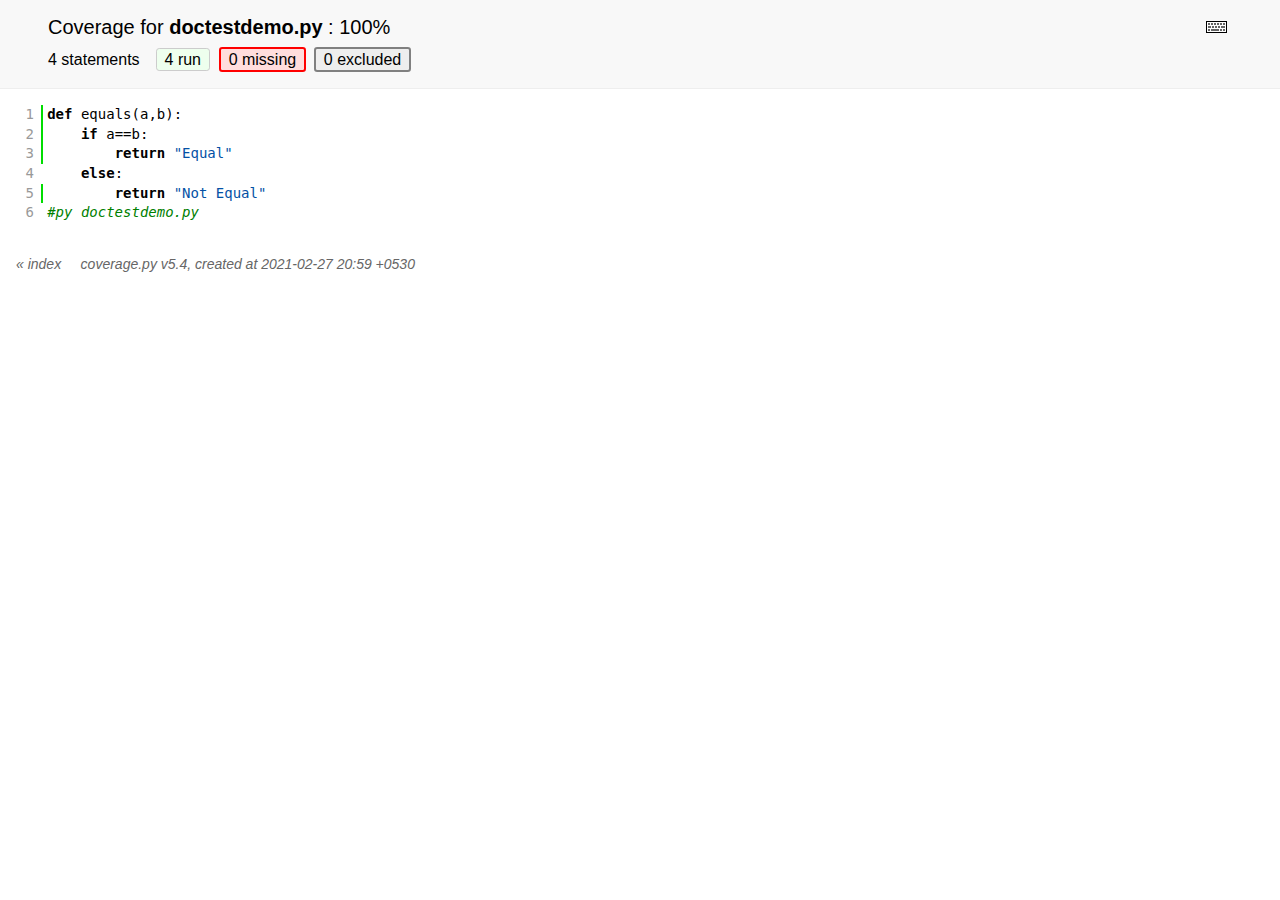
<file: day9/htmlcov/doctestdemo_py.html>
<!DOCTYPE html>
<html>
<head>
    <meta http-equiv="Content-Type" content="text/html; charset=utf-8">
    <meta http-equiv="X-UA-Compatible" content="IE=emulateIE7" />
    <title>Coverage for doctestdemo.py: 100%</title>
    <link rel="icon" sizes="32x32" href="favicon_32.png">
    <link rel="stylesheet" href="style.css" type="text/css">
    <script type="text/javascript" src="jquery.min.js"></script>
    <script type="text/javascript" src="jquery.hotkeys.js"></script>
    <script type="text/javascript" src="jquery.isonscreen.js"></script>
    <script type="text/javascript" src="coverage_html.js"></script>
    <script type="text/javascript">
        jQuery(document).ready(coverage.pyfile_ready);
    </script>
</head>
<body class="pyfile">
<div id="header">
    <div class="content">
        <h1>Coverage for <b>doctestdemo.py</b> :
            <span class="pc_cov">100%</span>
        </h1>
        <img id="keyboard_icon" src="keybd_closed.png" alt="Show keyboard shortcuts" />
        <h2 class="stats">
            4 statements &nbsp;
            <button type="button" class="run shortkey_r button_toggle_run" title="Toggle lines run">4 run</button>
            <button type="button" class="mis show_mis shortkey_m button_toggle_mis" title="Toggle lines missing">0 missing</button>
            <button type="button" class="exc show_exc shortkey_x button_toggle_exc" title="Toggle lines excluded">0 excluded</button>
        </h2>
    </div>
</div>
<div class="help_panel">
    <img id="panel_icon" src="keybd_open.png" alt="Hide keyboard shortcuts" />
    <p class="legend">Hot-keys on this page</p>
    <div>
    <p class="keyhelp">
        <span class="key">r</span>
        <span class="key">m</span>
        <span class="key">x</span>
        <span class="key">p</span> &nbsp; toggle line displays
    </p>
    <p class="keyhelp">
        <span class="key">j</span>
        <span class="key">k</span> &nbsp; next/prev highlighted chunk
    </p>
    <p class="keyhelp">
        <span class="key">0</span> &nbsp; (zero) top of page
    </p>
    <p class="keyhelp">
        <span class="key">1</span> &nbsp; (one) first highlighted chunk
    </p>
    </div>
</div>
<div id="source">
    <p id="t1" class="run"><span class="n"><a href="#t1">1</a></span><span class="t"><span class="key">def</span> <span class="nam">equals</span><span class="op">(</span><span class="nam">a</span><span class="op">,</span><span class="nam">b</span><span class="op">)</span><span class="op">:</span>&nbsp;</span><span class="r"></span></p>
    <p id="t2" class="run"><span class="n"><a href="#t2">2</a></span><span class="t">    <span class="key">if</span> <span class="nam">a</span><span class="op">==</span><span class="nam">b</span><span class="op">:</span>&nbsp;</span><span class="r"></span></p>
    <p id="t3" class="run"><span class="n"><a href="#t3">3</a></span><span class="t">        <span class="key">return</span> <span class="str">"Equal"</span>&nbsp;</span><span class="r"></span></p>
    <p id="t4" class="pln"><span class="n"><a href="#t4">4</a></span><span class="t">    <span class="key">else</span><span class="op">:</span>&nbsp;</span><span class="r"></span></p>
    <p id="t5" class="run"><span class="n"><a href="#t5">5</a></span><span class="t">        <span class="key">return</span> <span class="str">"Not Equal"</span>&nbsp;</span><span class="r"></span></p>
    <p id="t6" class="pln"><span class="n"><a href="#t6">6</a></span><span class="t"><span class="com">#py doctestdemo.py</span>&nbsp;</span><span class="r"></span></p>
</div>
<div id="footer">
    <div class="content">
        <p>
            <a class="nav" href="index.html">&#xab; index</a> &nbsp; &nbsp; <a class="nav" href="https://coverage.readthedocs.io">coverage.py v5.4</a>,
            created at 2021-02-27 20:59 +0530
        </p>
    </div>
</div>
</body>
</html>
</file>
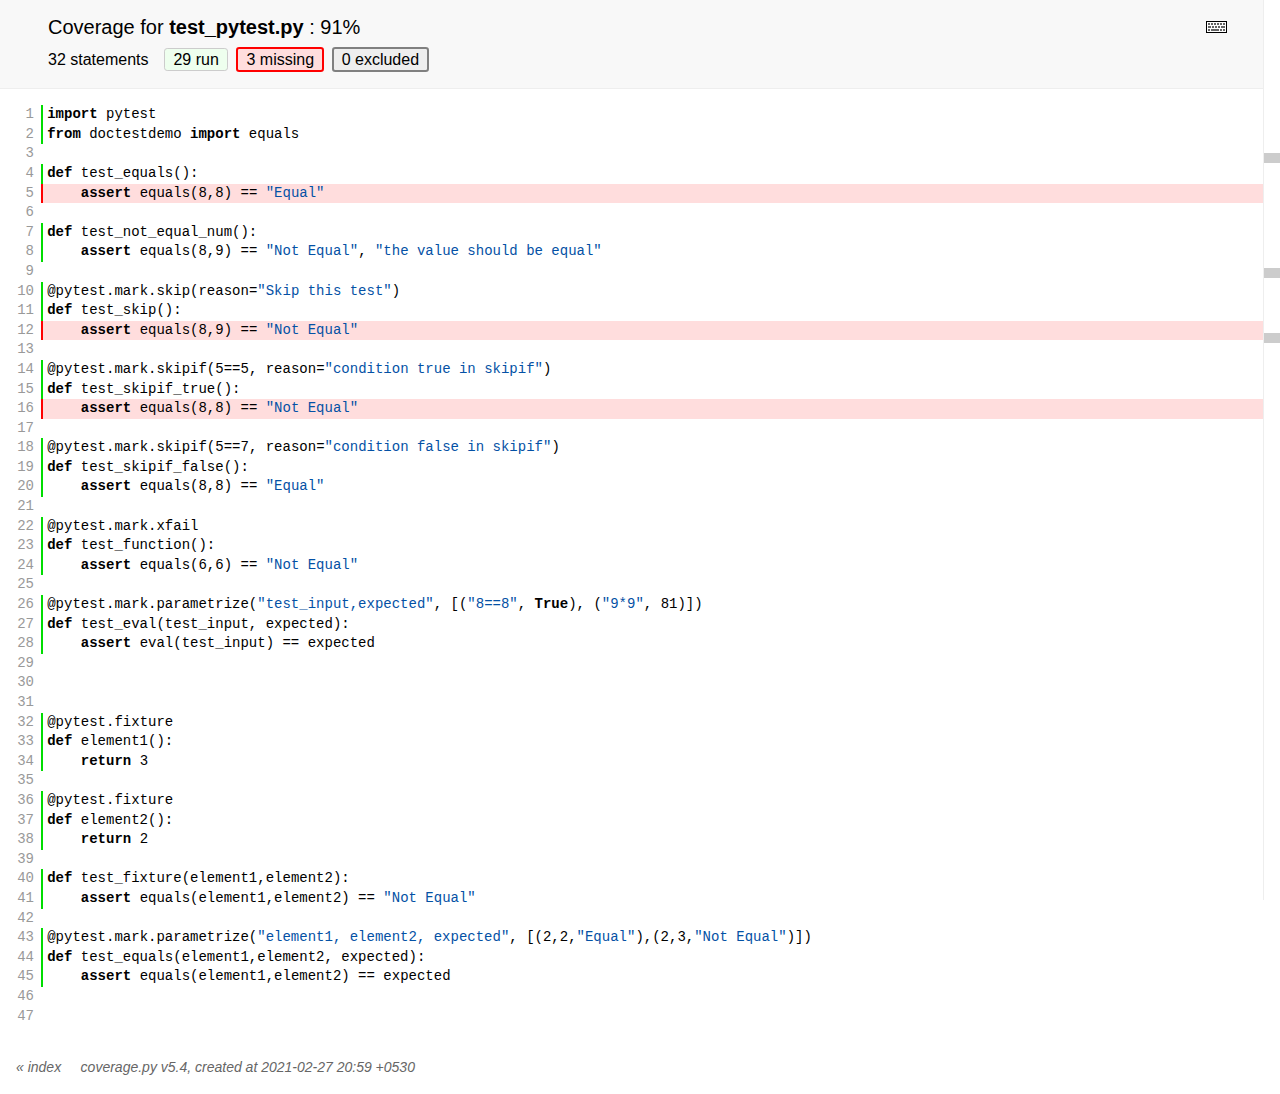
<file: day9/htmlcov/test_pytest_py.html>
<!DOCTYPE html>
<html>
<head>
    <meta http-equiv="Content-Type" content="text/html; charset=utf-8">
    <meta http-equiv="X-UA-Compatible" content="IE=emulateIE7" />
    <title>Coverage for test_pytest.py: 91%</title>
    <link rel="icon" sizes="32x32" href="favicon_32.png">
    <link rel="stylesheet" href="style.css" type="text/css">
    <script type="text/javascript" src="jquery.min.js"></script>
    <script type="text/javascript" src="jquery.hotkeys.js"></script>
    <script type="text/javascript" src="jquery.isonscreen.js"></script>
    <script type="text/javascript" src="coverage_html.js"></script>
    <script type="text/javascript">
        jQuery(document).ready(coverage.pyfile_ready);
    </script>
</head>
<body class="pyfile">
<div id="header">
    <div class="content">
        <h1>Coverage for <b>test_pytest.py</b> :
            <span class="pc_cov">91%</span>
        </h1>
        <img id="keyboard_icon" src="keybd_closed.png" alt="Show keyboard shortcuts" />
        <h2 class="stats">
            32 statements &nbsp;
            <button type="button" class="run shortkey_r button_toggle_run" title="Toggle lines run">29 run</button>
            <button type="button" class="mis show_mis shortkey_m button_toggle_mis" title="Toggle lines missing">3 missing</button>
            <button type="button" class="exc show_exc shortkey_x button_toggle_exc" title="Toggle lines excluded">0 excluded</button>
        </h2>
    </div>
</div>
<div class="help_panel">
    <img id="panel_icon" src="keybd_open.png" alt="Hide keyboard shortcuts" />
    <p class="legend">Hot-keys on this page</p>
    <div>
    <p class="keyhelp">
        <span class="key">r</span>
        <span class="key">m</span>
        <span class="key">x</span>
        <span class="key">p</span> &nbsp; toggle line displays
    </p>
    <p class="keyhelp">
        <span class="key">j</span>
        <span class="key">k</span> &nbsp; next/prev highlighted chunk
    </p>
    <p class="keyhelp">
        <span class="key">0</span> &nbsp; (zero) top of page
    </p>
    <p class="keyhelp">
        <span class="key">1</span> &nbsp; (one) first highlighted chunk
    </p>
    </div>
</div>
<div id="source">
    <p id="t1" class="run"><span class="n"><a href="#t1">1</a></span><span class="t"><span class="key">import</span> <span class="nam">pytest</span>&nbsp;</span><span class="r"></span></p>
    <p id="t2" class="run"><span class="n"><a href="#t2">2</a></span><span class="t"><span class="key">from</span> <span class="nam">doctestdemo</span> <span class="key">import</span> <span class="nam">equals</span>&nbsp;</span><span class="r"></span></p>
    <p id="t3" class="pln"><span class="n"><a href="#t3">3</a></span><span class="t">&nbsp;</span><span class="r"></span></p>
    <p id="t4" class="run"><span class="n"><a href="#t4">4</a></span><span class="t"><span class="key">def</span> <span class="nam">test_equals</span><span class="op">(</span><span class="op">)</span><span class="op">:</span>&nbsp;</span><span class="r"></span></p>
    <p id="t5" class="mis show_mis"><span class="n"><a href="#t5">5</a></span><span class="t">    <span class="key">assert</span> <span class="nam">equals</span><span class="op">(</span><span class="num">8</span><span class="op">,</span><span class="num">8</span><span class="op">)</span> <span class="op">==</span> <span class="str">"Equal"</span>&nbsp;</span><span class="r"></span></p>
    <p id="t6" class="pln"><span class="n"><a href="#t6">6</a></span><span class="t">&nbsp;</span><span class="r"></span></p>
    <p id="t7" class="run"><span class="n"><a href="#t7">7</a></span><span class="t"><span class="key">def</span> <span class="nam">test_not_equal_num</span><span class="op">(</span><span class="op">)</span><span class="op">:</span>&nbsp;</span><span class="r"></span></p>
    <p id="t8" class="run"><span class="n"><a href="#t8">8</a></span><span class="t">    <span class="key">assert</span> <span class="nam">equals</span><span class="op">(</span><span class="num">8</span><span class="op">,</span><span class="num">9</span><span class="op">)</span> <span class="op">==</span> <span class="str">"Not Equal"</span><span class="op">,</span> <span class="str">"the value should be equal"</span>&nbsp;</span><span class="r"></span></p>
    <p id="t9" class="pln"><span class="n"><a href="#t9">9</a></span><span class="t">&nbsp;</span><span class="r"></span></p>
    <p id="t10" class="run"><span class="n"><a href="#t10">10</a></span><span class="t"><span class="op">@</span><span class="nam">pytest</span><span class="op">.</span><span class="nam">mark</span><span class="op">.</span><span class="nam">skip</span><span class="op">(</span><span class="nam">reason</span><span class="op">=</span><span class="str">"Skip this test"</span><span class="op">)</span>&nbsp;</span><span class="r"></span></p>
    <p id="t11" class="run"><span class="n"><a href="#t11">11</a></span><span class="t"><span class="key">def</span> <span class="nam">test_skip</span><span class="op">(</span><span class="op">)</span><span class="op">:</span>&nbsp;</span><span class="r"></span></p>
    <p id="t12" class="mis show_mis"><span class="n"><a href="#t12">12</a></span><span class="t">    <span class="key">assert</span> <span class="nam">equals</span><span class="op">(</span><span class="num">8</span><span class="op">,</span><span class="num">9</span><span class="op">)</span> <span class="op">==</span> <span class="str">"Not Equal"</span>&nbsp;</span><span class="r"></span></p>
    <p id="t13" class="pln"><span class="n"><a href="#t13">13</a></span><span class="t">&nbsp;</span><span class="r"></span></p>
    <p id="t14" class="run"><span class="n"><a href="#t14">14</a></span><span class="t"><span class="op">@</span><span class="nam">pytest</span><span class="op">.</span><span class="nam">mark</span><span class="op">.</span><span class="nam">skipif</span><span class="op">(</span><span class="num">5</span><span class="op">==</span><span class="num">5</span><span class="op">,</span> <span class="nam">reason</span><span class="op">=</span><span class="str">"condition true in skipif"</span><span class="op">)</span>&nbsp;</span><span class="r"></span></p>
    <p id="t15" class="run"><span class="n"><a href="#t15">15</a></span><span class="t"><span class="key">def</span> <span class="nam">test_skipif_true</span><span class="op">(</span><span class="op">)</span><span class="op">:</span>&nbsp;</span><span class="r"></span></p>
    <p id="t16" class="mis show_mis"><span class="n"><a href="#t16">16</a></span><span class="t">    <span class="key">assert</span> <span class="nam">equals</span><span class="op">(</span><span class="num">8</span><span class="op">,</span><span class="num">8</span><span class="op">)</span> <span class="op">==</span> <span class="str">"Not Equal"</span>&nbsp;</span><span class="r"></span></p>
    <p id="t17" class="pln"><span class="n"><a href="#t17">17</a></span><span class="t">&nbsp;</span><span class="r"></span></p>
    <p id="t18" class="run"><span class="n"><a href="#t18">18</a></span><span class="t"><span class="op">@</span><span class="nam">pytest</span><span class="op">.</span><span class="nam">mark</span><span class="op">.</span><span class="nam">skipif</span><span class="op">(</span><span class="num">5</span><span class="op">==</span><span class="num">7</span><span class="op">,</span> <span class="nam">reason</span><span class="op">=</span><span class="str">"condition false in skipif"</span><span class="op">)</span>&nbsp;</span><span class="r"></span></p>
    <p id="t19" class="run"><span class="n"><a href="#t19">19</a></span><span class="t"><span class="key">def</span> <span class="nam">test_skipif_false</span><span class="op">(</span><span class="op">)</span><span class="op">:</span>&nbsp;</span><span class="r"></span></p>
    <p id="t20" class="run"><span class="n"><a href="#t20">20</a></span><span class="t">    <span class="key">assert</span> <span class="nam">equals</span><span class="op">(</span><span class="num">8</span><span class="op">,</span><span class="num">8</span><span class="op">)</span> <span class="op">==</span> <span class="str">"Equal"</span>&nbsp;</span><span class="r"></span></p>
    <p id="t21" class="pln"><span class="n"><a href="#t21">21</a></span><span class="t">&nbsp;</span><span class="r"></span></p>
    <p id="t22" class="run"><span class="n"><a href="#t22">22</a></span><span class="t"><span class="op">@</span><span class="nam">pytest</span><span class="op">.</span><span class="nam">mark</span><span class="op">.</span><span class="nam">xfail</span>&nbsp;</span><span class="r"></span></p>
    <p id="t23" class="run"><span class="n"><a href="#t23">23</a></span><span class="t"><span class="key">def</span> <span class="nam">test_function</span><span class="op">(</span><span class="op">)</span><span class="op">:</span>&nbsp;</span><span class="r"></span></p>
    <p id="t24" class="run"><span class="n"><a href="#t24">24</a></span><span class="t">    <span class="key">assert</span> <span class="nam">equals</span><span class="op">(</span><span class="num">6</span><span class="op">,</span><span class="num">6</span><span class="op">)</span> <span class="op">==</span> <span class="str">"Not Equal"</span>&nbsp;</span><span class="r"></span></p>
    <p id="t25" class="pln"><span class="n"><a href="#t25">25</a></span><span class="t">&nbsp;</span><span class="r"></span></p>
    <p id="t26" class="run"><span class="n"><a href="#t26">26</a></span><span class="t"><span class="op">@</span><span class="nam">pytest</span><span class="op">.</span><span class="nam">mark</span><span class="op">.</span><span class="nam">parametrize</span><span class="op">(</span><span class="str">"test_input,expected"</span><span class="op">,</span> <span class="op">[</span><span class="op">(</span><span class="str">"8==8"</span><span class="op">,</span> <span class="key">True</span><span class="op">)</span><span class="op">,</span> <span class="op">(</span><span class="str">"9*9"</span><span class="op">,</span> <span class="num">81</span><span class="op">)</span><span class="op">]</span><span class="op">)</span>&nbsp;</span><span class="r"></span></p>
    <p id="t27" class="run"><span class="n"><a href="#t27">27</a></span><span class="t"><span class="key">def</span> <span class="nam">test_eval</span><span class="op">(</span><span class="nam">test_input</span><span class="op">,</span> <span class="nam">expected</span><span class="op">)</span><span class="op">:</span>&nbsp;</span><span class="r"></span></p>
    <p id="t28" class="run"><span class="n"><a href="#t28">28</a></span><span class="t">    <span class="key">assert</span> <span class="nam">eval</span><span class="op">(</span><span class="nam">test_input</span><span class="op">)</span> <span class="op">==</span> <span class="nam">expected</span>&nbsp;</span><span class="r"></span></p>
    <p id="t29" class="pln"><span class="n"><a href="#t29">29</a></span><span class="t">&nbsp;</span><span class="r"></span></p>
    <p id="t30" class="pln"><span class="n"><a href="#t30">30</a></span><span class="t">&nbsp;</span><span class="r"></span></p>
    <p id="t31" class="pln"><span class="n"><a href="#t31">31</a></span><span class="t">&nbsp;</span><span class="r"></span></p>
    <p id="t32" class="run"><span class="n"><a href="#t32">32</a></span><span class="t"><span class="op">@</span><span class="nam">pytest</span><span class="op">.</span><span class="nam">fixture</span>&nbsp;</span><span class="r"></span></p>
    <p id="t33" class="run"><span class="n"><a href="#t33">33</a></span><span class="t"><span class="key">def</span> <span class="nam">element1</span><span class="op">(</span><span class="op">)</span><span class="op">:</span>&nbsp;</span><span class="r"></span></p>
    <p id="t34" class="run"><span class="n"><a href="#t34">34</a></span><span class="t">    <span class="key">return</span> <span class="num">3</span>&nbsp;</span><span class="r"></span></p>
    <p id="t35" class="pln"><span class="n"><a href="#t35">35</a></span><span class="t">&nbsp;</span><span class="r"></span></p>
    <p id="t36" class="run"><span class="n"><a href="#t36">36</a></span><span class="t"><span class="op">@</span><span class="nam">pytest</span><span class="op">.</span><span class="nam">fixture</span>&nbsp;</span><span class="r"></span></p>
    <p id="t37" class="run"><span class="n"><a href="#t37">37</a></span><span class="t"><span class="key">def</span> <span class="nam">element2</span><span class="op">(</span><span class="op">)</span><span class="op">:</span>&nbsp;</span><span class="r"></span></p>
    <p id="t38" class="run"><span class="n"><a href="#t38">38</a></span><span class="t">    <span class="key">return</span> <span class="num">2</span>&nbsp;</span><span class="r"></span></p>
    <p id="t39" class="pln"><span class="n"><a href="#t39">39</a></span><span class="t">&nbsp;</span><span class="r"></span></p>
    <p id="t40" class="run"><span class="n"><a href="#t40">40</a></span><span class="t"><span class="key">def</span> <span class="nam">test_fixture</span><span class="op">(</span><span class="nam">element1</span><span class="op">,</span><span class="nam">element2</span><span class="op">)</span><span class="op">:</span>&nbsp;</span><span class="r"></span></p>
    <p id="t41" class="run"><span class="n"><a href="#t41">41</a></span><span class="t">    <span class="key">assert</span> <span class="nam">equals</span><span class="op">(</span><span class="nam">element1</span><span class="op">,</span><span class="nam">element2</span><span class="op">)</span> <span class="op">==</span> <span class="str">"Not Equal"</span>&nbsp;</span><span class="r"></span></p>
    <p id="t42" class="pln"><span class="n"><a href="#t42">42</a></span><span class="t">&nbsp;</span><span class="r"></span></p>
    <p id="t43" class="run"><span class="n"><a href="#t43">43</a></span><span class="t"><span class="op">@</span><span class="nam">pytest</span><span class="op">.</span><span class="nam">mark</span><span class="op">.</span><span class="nam">parametrize</span><span class="op">(</span><span class="str">"element1, element2, expected"</span><span class="op">,</span> <span class="op">[</span><span class="op">(</span><span class="num">2</span><span class="op">,</span><span class="num">2</span><span class="op">,</span><span class="str">"Equal"</span><span class="op">)</span><span class="op">,</span><span class="op">(</span><span class="num">2</span><span class="op">,</span><span class="num">3</span><span class="op">,</span><span class="str">"Not Equal"</span><span class="op">)</span><span class="op">]</span><span class="op">)</span>&nbsp;</span><span class="r"></span></p>
    <p id="t44" class="run"><span class="n"><a href="#t44">44</a></span><span class="t"><span class="key">def</span> <span class="nam">test_equals</span><span class="op">(</span><span class="nam">element1</span><span class="op">,</span><span class="nam">element2</span><span class="op">,</span> <span class="nam">expected</span><span class="op">)</span><span class="op">:</span>&nbsp;</span><span class="r"></span></p>
    <p id="t45" class="run"><span class="n"><a href="#t45">45</a></span><span class="t">    <span class="key">assert</span> <span class="nam">equals</span><span class="op">(</span><span class="nam">element1</span><span class="op">,</span><span class="nam">element2</span><span class="op">)</span> <span class="op">==</span> <span class="nam">expected</span>&nbsp;</span><span class="r"></span></p>
    <p id="t46" class="pln"><span class="n"><a href="#t46">46</a></span><span class="t">&nbsp;</span><span class="r"></span></p>
    <p id="t47" class="pln"><span class="n"><a href="#t47">47</a></span><span class="t">&nbsp;</span><span class="r"></span></p>
</div>
<div id="footer">
    <div class="content">
        <p>
            <a class="nav" href="index.html">&#xab; index</a> &nbsp; &nbsp; <a class="nav" href="https://coverage.readthedocs.io">coverage.py v5.4</a>,
            created at 2021-02-27 20:59 +0530
        </p>
    </div>
</div>
</body>
</html>
</file>
<file: day9/htmlcov/style.css>
@charset "UTF-8";
/* Licensed under the Apache License: http://www.apache.org/licenses/LICENSE-2.0 */
/* For details: https://github.com/nedbat/coveragepy/blob/master/NOTICE.txt */
/* Don't edit this .css file. Edit the .scss file instead! */
html, body, h1, h2, h3, p, table, td, th { margin: 0; padding: 0; border: 0; font-weight: inherit; font-style: inherit; font-size: 100%; font-family: inherit; vertical-align: baseline; }

body { font-family: -apple-system, BlinkMacSystemFont, "Segoe UI", Roboto, Ubuntu, Cantarell, "Helvetica Neue", sans-serif; font-size: 1em; background: #fff; color: #000; }

@media (prefers-color-scheme: dark) { body { background: #1e1e1e; } }

@media (prefers-color-scheme: dark) { body { color: #eee; } }

html > body { font-size: 16px; }

a:active, a:focus { outline: 2px dashed #007acc; }

p { font-size: .875em; line-height: 1.4em; }

table { border-collapse: collapse; }

td { vertical-align: top; }

table tr.hidden { display: none !important; }

p#no_rows { display: none; font-size: 1.2em; }

a.nav { text-decoration: none; color: inherit; }

a.nav:hover { text-decoration: underline; color: inherit; }

#header { background: #f8f8f8; width: 100%; border-bottom: 1px solid #eee; }

@media (prefers-color-scheme: dark) { #header { background: black; } }

@media (prefers-color-scheme: dark) { #header { border-color: #333; } }

.indexfile #footer { margin: 1rem 3rem; }

.pyfile #footer { margin: 1rem 1rem; }

#footer .content { padding: 0; color: #666; font-style: italic; }

@media (prefers-color-scheme: dark) { #footer .content { color: #aaa; } }

#index { margin: 1rem 0 0 3rem; }

#header .content { padding: 1rem 3rem; }

h1 { font-size: 1.25em; display: inline-block; }

#filter_container { float: right; margin: 0 2em 0 0; }

#filter_container input { width: 10em; padding: 0.2em 0.5em; border: 2px solid #ccc; background: #fff; color: #000; }

@media (prefers-color-scheme: dark) { #filter_container input { border-color: #444; } }

@media (prefers-color-scheme: dark) { #filter_container input { background: #1e1e1e; } }

@media (prefers-color-scheme: dark) { #filter_container input { color: #eee; } }

#filter_container input:focus { border-color: #007acc; }

h2.stats { margin-top: .5em; font-size: 1em; }

.stats button { font-family: inherit; font-size: inherit; border: 1px solid; border-radius: .2em; color: inherit; padding: .1em .5em; margin: 1px calc(.1em + 1px); cursor: pointer; border-color: #ccc; }

@media (prefers-color-scheme: dark) { .stats button { border-color: #444; } }

.stats button:active, .stats button:focus { outline: 2px dashed #007acc; }

.stats button:active, .stats button:focus { outline: 2px dashed #007acc; }

.stats button.run { background: #eeffee; }

@media (prefers-color-scheme: dark) { .stats button.run { background: #373d29; } }

.stats button.run.show_run { background: #dfd; border: 2px solid #00dd00; margin: 0 .1em; }

@media (prefers-color-scheme: dark) { .stats button.run.show_run { background: #373d29; } }

.stats button.mis { background: #ffeeee; }

@media (prefers-color-scheme: dark) { .stats button.mis { background: #4b1818; } }

.stats button.mis.show_mis { background: #fdd; border: 2px solid #ff0000; margin: 0 .1em; }

@media (prefers-color-scheme: dark) { .stats button.mis.show_mis { background: #4b1818; } }

.stats button.exc { background: #f7f7f7; }

@media (prefers-color-scheme: dark) { .stats button.exc { background: #333; } }

.stats button.exc.show_exc { background: #eee; border: 2px solid #808080; margin: 0 .1em; }

@media (prefers-color-scheme: dark) { .stats button.exc.show_exc { background: #333; } }

.stats button.par { background: #ffffd5; }

@media (prefers-color-scheme: dark) { .stats button.par { background: #650; } }

.stats button.par.show_par { background: #ffa; border: 2px solid #dddd00; margin: 0 .1em; }

@media (prefers-color-scheme: dark) { .stats button.par.show_par { background: #650; } }

.help_panel, #source p .annotate.long { display: none; position: absolute; z-index: 999; background: #ffffcc; border: 1px solid #888; border-radius: .2em; color: #333; padding: .25em .5em; }

#source p .annotate.long { white-space: normal; float: right; top: 1.75em; right: 1em; height: auto; }

#keyboard_icon { float: right; margin: 5px; cursor: pointer; }

.help_panel { padding: .5em; border: 1px solid #883; }

.help_panel .legend { font-style: italic; margin-bottom: 1em; }

.indexfile .help_panel { width: 20em; min-height: 4em; }

.pyfile .help_panel { width: 16em; min-height: 8em; }

#panel_icon { float: right; cursor: pointer; }

.keyhelp { margin: .75em; }

.keyhelp .key { border: 1px solid black; border-color: #888 #333 #333 #888; padding: .1em .35em; font-family: SFMono-Regular, Menlo, Monaco, Consolas, monospace; font-weight: bold; background: #eee; }

#source { padding: 1em 0 1em 3rem; font-family: SFMono-Regular, Menlo, Monaco, Consolas, monospace; }

#source p { position: relative; white-space: pre; }

#source p * { box-sizing: border-box; }

#source p .n { float: left; text-align: right; width: 3rem; box-sizing: border-box; margin-left: -3rem; padding-right: 1em; color: #999; }

@media (prefers-color-scheme: dark) { #source p .n { color: #777; } }

#source p .n a { text-decoration: none; color: #999; }

@media (prefers-color-scheme: dark) { #source p .n a { color: #777; } }

#source p .n a:hover { text-decoration: underline; color: #999; }

@media (prefers-color-scheme: dark) { #source p .n a:hover { color: #777; } }

#source p.highlight .n { background: #ffdd00; }

#source p .t { display: inline-block; width: 100%; box-sizing: border-box; margin-left: -.5em; padding-left: 0.3em; border-left: 0.2em solid #fff; }

@media (prefers-color-scheme: dark) { #source p .t { border-color: #1e1e1e; } }

#source p .t:hover { background: #f2f2f2; }

@media (prefers-color-scheme: dark) { #source p .t:hover { background: #282828; } }

#source p .t:hover ~ .r .annotate.long { display: block; }

#source p .t .com { color: #008000; font-style: italic; line-height: 1px; }

@media (prefers-color-scheme: dark) { #source p .t .com { color: #6A9955; } }

#source p .t .key { font-weight: bold; line-height: 1px; }

#source p .t .str { color: #0451A5; }

@media (prefers-color-scheme: dark) { #source p .t .str { color: #9CDCFE; } }

#source p.mis .t { border-left: 0.2em solid #ff0000; }

#source p.mis.show_mis .t { background: #fdd; }

@media (prefers-color-scheme: dark) { #source p.mis.show_mis .t { background: #4b1818; } }

#source p.mis.show_mis .t:hover { background: #f2d2d2; }

@media (prefers-color-scheme: dark) { #source p.mis.show_mis .t:hover { background: #532323; } }

#source p.run .t { border-left: 0.2em solid #00dd00; }

#source p.run.show_run .t { background: #dfd; }

@media (prefers-color-scheme: dark) { #source p.run.show_run .t { background: #373d29; } }

#source p.run.show_run .t:hover { background: #d2f2d2; }

@media (prefers-color-scheme: dark) { #source p.run.show_run .t:hover { background: #404633; } }

#source p.exc .t { border-left: 0.2em solid #808080; }

#source p.exc.show_exc .t { background: #eee; }

@media (prefers-color-scheme: dark) { #source p.exc.show_exc .t { background: #333; } }

#source p.exc.show_exc .t:hover { background: #e2e2e2; }

@media (prefers-color-scheme: dark) { #source p.exc.show_exc .t:hover { background: #3c3c3c; } }

#source p.par .t { border-left: 0.2em solid #dddd00; }

#source p.par.show_par .t { background: #ffa; }

@media (prefers-color-scheme: dark) { #source p.par.show_par .t { background: #650; } }

#source p.par.show_par .t:hover { background: #f2f2a2; }

@media (prefers-color-scheme: dark) { #source p.par.show_par .t:hover { background: #6d5d0c; } }

#source p .r { position: absolute; top: 0; right: 2.5em; font-family: -apple-system, BlinkMacSystemFont, "Segoe UI", Roboto, Ubuntu, Cantarell, "Helvetica Neue", sans-serif; }

#source p .annotate { font-family: -apple-system, BlinkMacSystemFont, "Segoe UI", Roboto, Ubuntu, Cantarell, "Helvetica Neue", sans-serif; color: #666; padding-right: .5em; }

@media (prefers-color-scheme: dark) { #source p .annotate { color: #ddd; } }

#source p .annotate.short:hover ~ .long { display: block; }

#source p .annotate.long { width: 30em; right: 2.5em; }

#source p input { display: none; }

#source p input ~ .r label.ctx { cursor: pointer; border-radius: .25em; }

#source p input ~ .r label.ctx::before { content: "▶ "; }

#source p input ~ .r label.ctx:hover { background: #d5f7ff; color: #666; }

@media (prefers-color-scheme: dark) { #source p input ~ .r label.ctx:hover { background: #0f3a42; } }

@media (prefers-color-scheme: dark) { #source p input ~ .r label.ctx:hover { color: #aaa; } }

#source p input:checked ~ .r label.ctx { background: #aef; color: #666; border-radius: .75em .75em 0 0; padding: 0 .5em; margin: -.25em 0; }

@media (prefers-color-scheme: dark) { #source p input:checked ~ .r label.ctx { background: #056; } }

@media (prefers-color-scheme: dark) { #source p input:checked ~ .r label.ctx { color: #aaa; } }

#source p input:checked ~ .r label.ctx::before { content: "▼ "; }

#source p input:checked ~ .ctxs { padding: .25em .5em; overflow-y: scroll; max-height: 10.5em; }

#source p label.ctx { color: #999; display: inline-block; padding: 0 .5em; font-size: .8333em; }

@media (prefers-color-scheme: dark) { #source p label.ctx { color: #777; } }

#source p .ctxs { display: block; max-height: 0; overflow-y: hidden; transition: all .2s; padding: 0 .5em; font-family: -apple-system, BlinkMacSystemFont, "Segoe UI", Roboto, Ubuntu, Cantarell, "Helvetica Neue", sans-serif; white-space: nowrap; background: #aef; border-radius: .25em; margin-right: 1.75em; }

@media (prefers-color-scheme: dark) { #source p .ctxs { background: #056; } }

#source p .ctxs span { display: block; text-align: right; }

#index { font-family: SFMono-Regular, Menlo, Monaco, Consolas, monospace; font-size: 0.875em; }

#index table.index { margin-left: -.5em; }

#index td, #index th { text-align: right; width: 5em; padding: .25em .5em; border-bottom: 1px solid #eee; }

@media (prefers-color-scheme: dark) { #index td, #index th { border-color: #333; } }

#index td.name, #index th.name { text-align: left; width: auto; }

#index th { font-style: italic; color: #333; cursor: pointer; }

@media (prefers-color-scheme: dark) { #index th { color: #ddd; } }

#index th:hover { background: #eee; }

@media (prefers-color-scheme: dark) { #index th:hover { background: #333; } }

#index th.headerSortDown, #index th.headerSortUp { white-space: nowrap; background: #eee; }

@media (prefers-color-scheme: dark) { #index th.headerSortDown, #index th.headerSortUp { background: #333; } }

#index th.headerSortDown:after { content: " ↑"; }

#index th.headerSortUp:after { content: " ↓"; }

#index td.name a { text-decoration: none; color: inherit; }

#index tr.total td, #index tr.total_dynamic td { font-weight: bold; border-top: 1px solid #ccc; border-bottom: none; }

#index tr.file:hover { background: #eee; }

@media (prefers-color-scheme: dark) { #index tr.file:hover { background: #333; } }

#index tr.file:hover td.name { text-decoration: underline; color: inherit; }

#scroll_marker { position: fixed; right: 0; top: 0; width: 16px; height: 100%; background: #fff; border-left: 1px solid #eee; will-change: transform; }

@media (prefers-color-scheme: dark) { #scroll_marker { background: #1e1e1e; } }

@media (prefers-color-scheme: dark) { #scroll_marker { border-color: #333; } }

#scroll_marker .marker { background: #ccc; position: absolute; min-height: 3px; width: 100%; }

@media (prefers-color-scheme: dark) { #scroll_marker .marker { background: #444; } }
</file>
